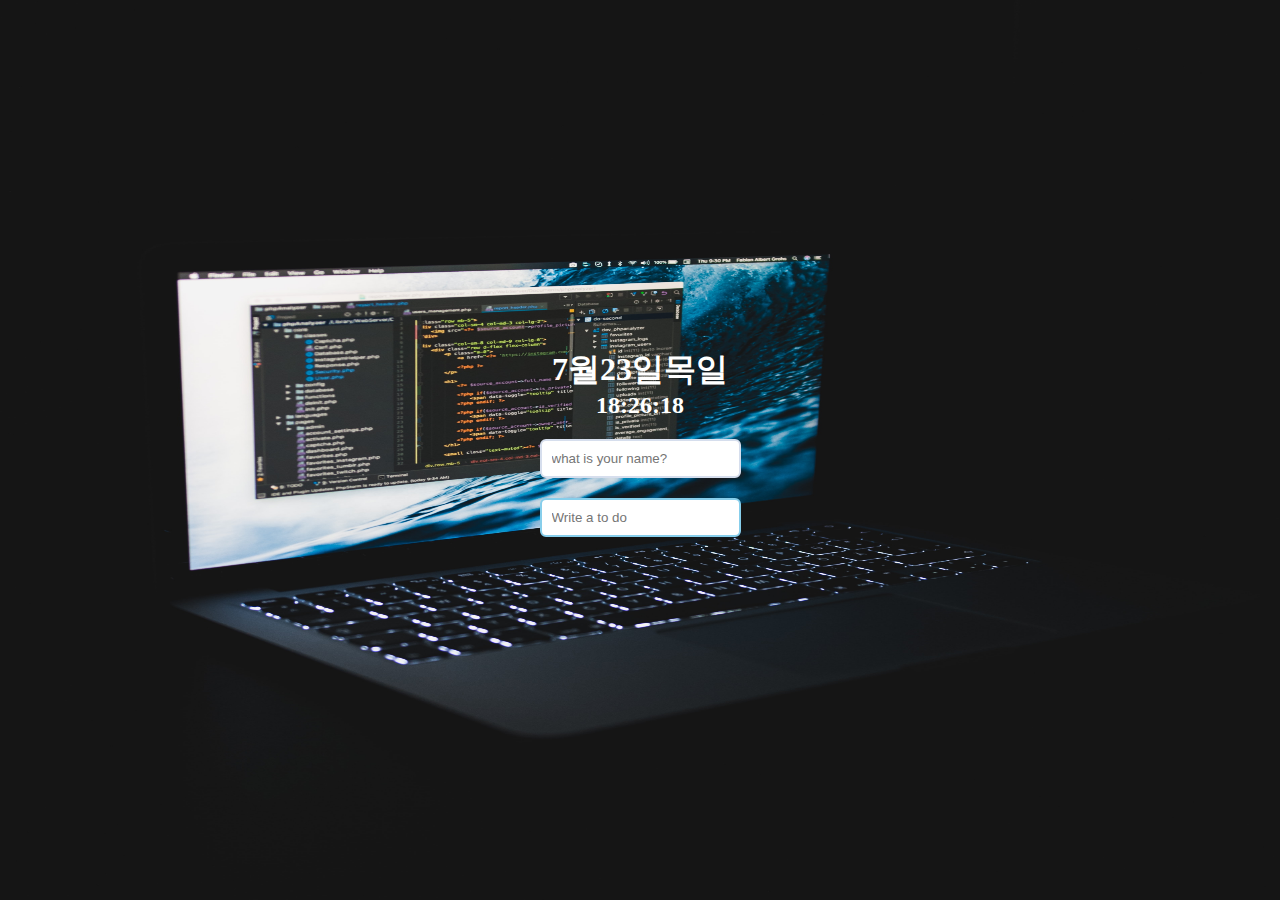
<file: momentum.html>
<!DOCTYPE html>
<html lang="en">
<head>
    <meta charset="UTF-8">
    <meta http-equiv="X-UA-Compatible" content="IE=edge">
    <meta name="viewport" content="width=device-width, initial-scale=1.0">
    <title>Document</title>
    <link rel="stylesheet" href="./CSS/momentum.css">
</head>
<body>
    <div class="inner-wrap">
        <div class="inner-box">
            <h1></h1>
            <h2></h2>
            <form class="js-form form">
                <input type="text" placeholder="what is your name?">
            </form>
            <h4 class="js-gretting gretting"></h4>
            <form class="js-todoForm">
                <input type="text" placeholder="Write a to do">
            </form>
            <ul class="js-todoList">
        
            </ul>
        </div>
    </div>




    <script src="/JS/clock.js"></script>
    <script src="/JS/greeting.js"></script>
    <script src="/JS/todo.js"></script>
    <script src="/JS/bg.js"></script>
</body>
</html>
</file>
<file: CSS/momentum.css>
body,p,span,h1,h2,a{margin: 0;padding: 0;list-style: none;}
body{ background-color: #eee;}
.inner-wrap{display: flex;flex-direction: column;justify-content: center;height: 100vh;}
.inner-wrap .inner-box{margin: 0 auto;text-align: center;}
.inner-wrap .inner-box h1,
.inner-wrap .inner-box h2{color: #fff;}
.inner-wrap .inner-box .js-form input{padding: 10px;width: 100%;border: 2px solid #d6deed;border-radius: 6px;outline: none;color: #8c8686;box-sizing: border-box;}
.inner-wrap .inner-box .js-gretting{position: absolute;top: 10px;right: 42px;margin: 10px 0;color: #fff;font-size: 24px;}
.inner-wrap .inner-box .js-todoList{padding-left: 10px;width: 100%;box-sizing: border-box;}
.inner-wrap .inner-box .js-todoList li{display: flex;justify-content: space-between;list-style: none;margin-bottom: 10px;color: #fff;}
.inner-wrap .inner-box .js-todoList li span{padding-right: 10px;}
.inner-wrap .inner-box .js-todoForm{position: relative;margin-top: 10px;}
.inner-wrap .inner-box .js-todoForm input{padding: 10px;width: 100%;border: 2px solid skyblue;border-radius: 6px;outline: none;color: #8c8686;box-sizing: border-box;}
.inner-wrap .inner-box .js-todoForm button{position: absolute;top: 9px;right: 12px;}
.form,
.gretting{display: none;}
.showing{display: block;margin: 20px 0;}
.bgImage{position: absolute;width: 100%;height: 100%;top: 0;bottom: 0;left: 0;right: 0;z-index: -1;}
</file>
